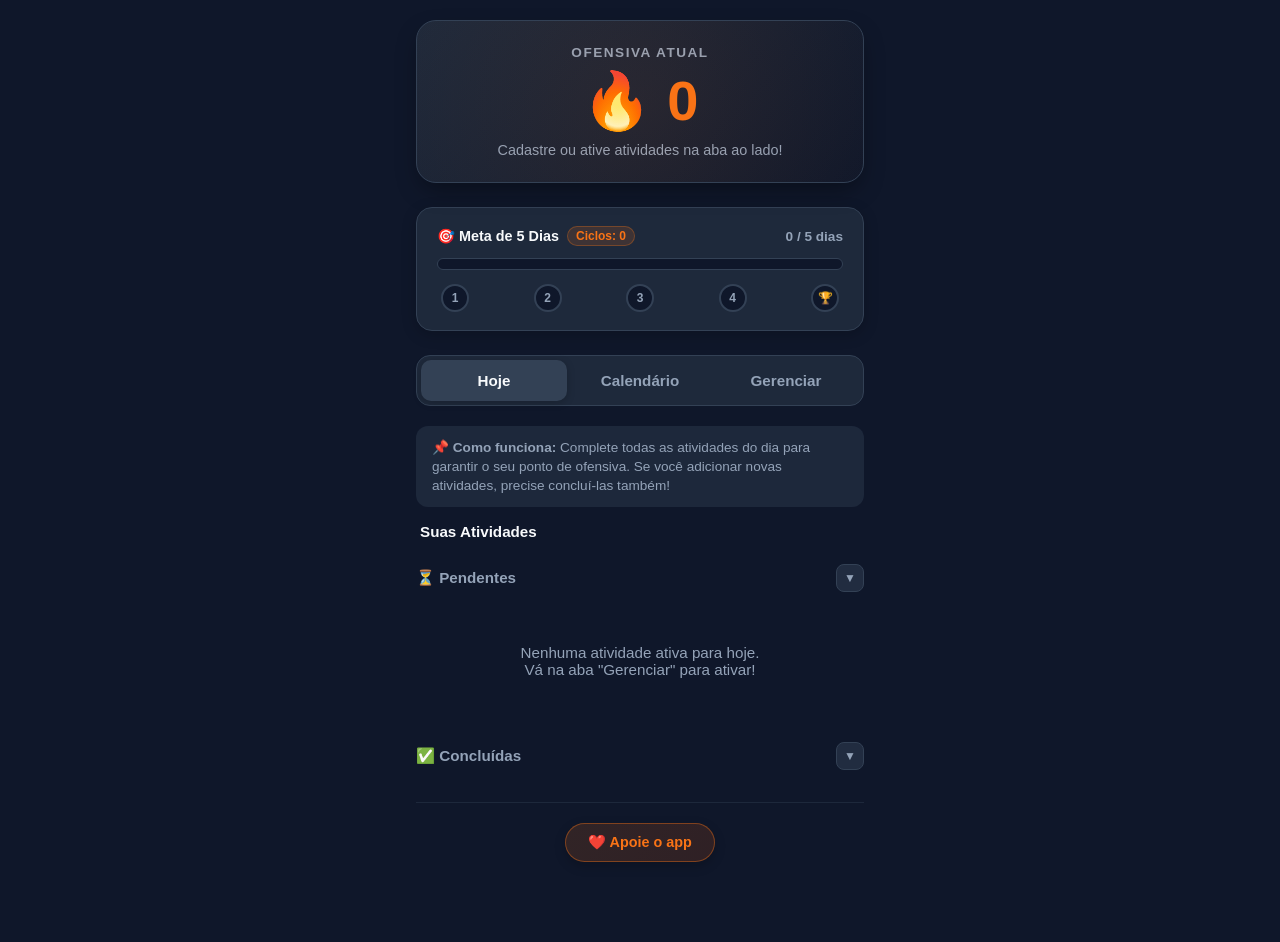
<file: index.html>
<!DOCTYPE html>
<html lang="pt-BR">
<head>
  <meta charset="UTF-8">
  <meta name="viewport" content="width=device-width, initial-scale=1.0, maximum-scale=1.0, user-scalable=no">
  <meta http-equiv="Cache-Control" content="no-cache, no-store, must-revalidate">
  <meta http-equiv="Pragma" content="no-cache">
  <meta http-equiv="Expires" content="0">
  <title>Meu Foco Diário</title>
  <link rel="stylesheet" href="style.css?v=2">
</head>
<body>

  <div class="container">
    <!-- Bloco de Ofensiva -->
    <div class="streak-card">
      <div class="streak-title">Ofensiva Atual</div>
      <div class="streak-count" id="streakCount">🔥 0</div>
      <div class="streak-status" id="streakStatus">Carregando...</div>
    </div>

    <!-- Card de Meta de 5 Dias -->
    <div class="goal-card">
      <div class="goal-header">
        <div class="goal-title-group">
          <span class="goal-title">🎯 Meta de 5 Dias</span>
          <span class="goal-cycles-badge" id="goalCyclesBadge">Ciclos: 0</span>
        </div>
        <span class="goal-count" id="goalCount">0 / 5 dias</span>
      </div>
      <div class="goal-progress-bg">
        <div class="goal-progress-fill" id="goalProgressFill"></div>
      </div>
      <div class="goal-steps">
        <span class="step-dot" id="step1">1</span>
        <span class="step-dot" id="step2">2</span>
        <span class="step-dot" id="step3">3</span>
        <span class="step-dot" id="step4">4</span>
        <span class="step-dot" id="step5">🏆</span>
      </div>
    </div>

    <!-- Navegação por Abas -->
    <div class="nav-tabs">
      <button class="tab-btn active" onclick="switchTab('today')">Hoje</button>
      <button class="tab-btn" onclick="switchTab('calendar')">Calendário</button>
      <button class="tab-btn" onclick="switchTab('manage')">Gerenciar</button>
    </div>

    <!-- Aba 1: Metas de Hoje -->
    <div id="viewToday" class="view active">
      <div class="info-card">
        📌 <strong>Como funciona:</strong> Complete todas as atividades do dia para garantir o seu ponto de ofensiva. Se você adicionar novas atividades, precise concluí-las também!
      </div>
      
      <div class="today-header">
        <span class="today-title">Suas Atividades</span>
        <span class="today-monitor" id="todayMonitor">0/0</span>
      </div>

      <!-- Atividades Pendentes -->
      <div class="section-header collapsible" onclick="togglePendingCollapse()">
        <span>⏳ Pendentes</span>
        <button class="btn-toggle-collapse" id="pendingCollapseBtn" title="Abrir/Fechar Pendentes">▼</button>
      </div>
      <ul id="pendingTaskList" class="task-list collapsible-content"></ul>

      <!-- Atividades Concluídas -->
      <div class="section-header collapsible" onclick="toggleCompletedCollapse()">
        <span>✅ Concluídas</span>
        <button class="btn-toggle-collapse" id="completedCollapseBtn" title="Abrir/Fechar Concluídas">▼</button>
      </div>
      <ul id="completedTaskList" class="task-list collapsible-content"></ul>
    </div>

    <!-- Aba 2: Calendário de Conquistas -->
    <div id="viewCalendar" class="view">
      <div class="info-card">
        📅 <strong>Seu Histórico:</strong> Veja os dias em que você garantiu a sua ofensiva com o símbolo 🔥.
      </div>
      
      <div class="calendar-card">
        <div class="calendar-header">
          <button class="calendar-nav-btn" onclick="changeMonth(-1)">&#10094;</button>
          <div class="calendar-month-title" id="calendarMonthTitle">Mês</div>
          <button class="calendar-nav-btn" onclick="changeMonth(1)">&#10095;</button>
        </div>
        
        <div class="calendar-weekdays">
          <div>Dom</div>
          <div>Seg</div>
          <div>Ter</div>
          <div>Qua</div>
          <div>Qui</div>
          <div>Sex</div>
          <div>Sáb</div>
        </div>
        
        <div class="calendar-grid" id="calendarGrid">
          <!-- Gerado dinamicamente via JS -->
        </div>
      </div>

      <div class="calendar-stats">
        <div class="stat-box">
          <span class="stat-value" id="monthCompletedCount">0</span>
          <span class="stat-label">Dias Concluídos no Mês</span>
        </div>
        <div class="stat-box">
          <span class="stat-value" id="monthSuccessRate">0%</span>
          <span class="stat-label">Taxa de Sucesso</span>
        </div>
      </div>
    </div>

    <!-- Aba 3: Gerenciar Atividades Diárias -->
    <div id="viewManage" class="view">
      <div class="info-card">
        ⚙️ <strong>Atividades Diárias:</strong> Ative ou desative as atividades padrão com o interruptor, ou crie suas próprias tarefas.
      </div>
      
      <!-- Seção: Atividades Sugeridas com Interruptor -->
      <div class="section-header collapsible" onclick="toggleSuggestionsCollapse()">
        <span>⭐ Atividades Sugeridas</span>
        <button class="btn-toggle-collapse" id="collapseBtn" title="Abrir/Fechar Sugestões">▼</button>
      </div>
      <ul id="defaultTaskList" class="task-list collapsible-content">
        <!-- Renderizado pelo JS com interruptor (toggle switch) -->
      </ul>

      <!-- Seção: Atividades Personalizadas -->
      <div class="section-header">➕ Minhas Atividades Diárias (Fixas)</div>
      <div class="add-form">
        <input type="text" id="newMasterInput" placeholder="Nova atividade fixa...">
        <button class="btn-add" onclick="addMasterTask()">+</button>
      </div>
      <ul id="masterTaskList" class="task-list">
        <!-- Renderizado pelo JS -->
      </ul>

      <!-- Seção: Tarefas Pontuais -->
      <div class="section-header">🎯 Atividade Pontual (Só Hoje)</div>
      <div class="add-form">
        <input type="text" id="newTodayInput" placeholder="Adicionar pontual para hoje...">
        <button class="btn-add" onclick="addTodayTask()">+</button>
      </div>
      <ul id="oneOffTaskList" class="task-list">
        <!-- Renderizado pelo JS -->
      </ul>
    </div>

    <!-- Rodapé: Apoie o App -->
    <footer class="app-footer">
      <a href="https://livepix.gg/t3loss" target="_blank" rel="noopener noreferrer" class="support-link">
        ❤️ Apoie o app
      </a>
    </footer>
  </div>

  <!-- Modal de Parabéns -->
  <div id="congratsModal" class="modal-overlay">
    <div class="modal-card">
      <div class="modal-icon">🎉 🏆 🎉</div>
      <h2>META CONCLUÍDA!</h2>
      <p>Você completou <strong>5 dias seguidos</strong> de meta com sucesso!</p>
      <p class="modal-sub">Seu progresso resetou e um novo ciclo de 5 dias começou!</p>
      <button class="btn-modal-close" onclick="closeCongratsModal()">Bora para a próxima! 🚀</button>
    </div>
  </div>

  <script src="script.js?v=2"></script>
</body>
</html>
</file>
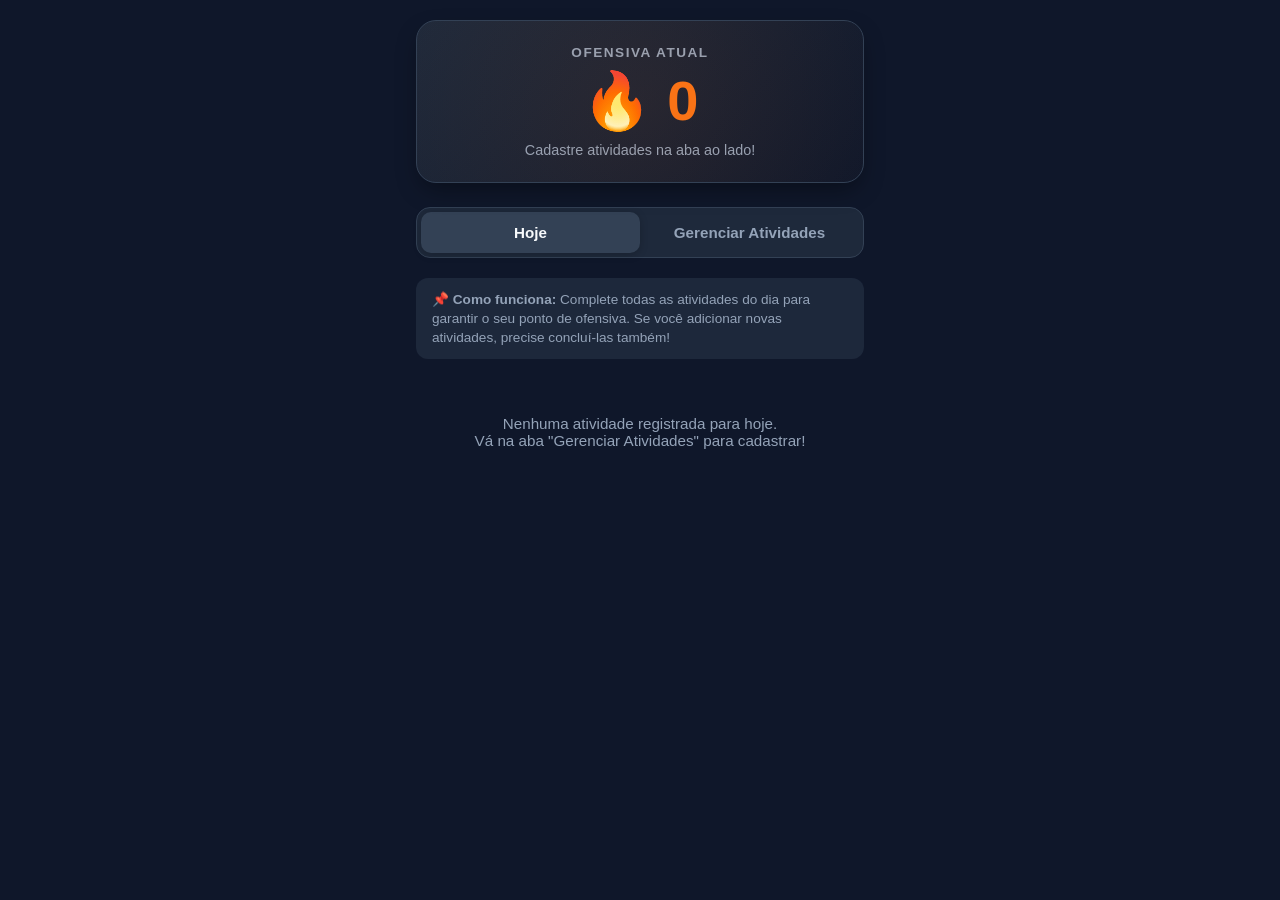
<file: Index.html>
<!DOCTYPE html>
<html lang="pt-BR">
<head>
  <meta charset="UTF-8">
  <meta name="viewport" content="width=device-width, initial-scale=1.0, maximum-scale=1.0, user-scalable=no">
  <title>Meu Foco Diário</title>
  <style>
    :root {
      --bg-color: #0f172a;
      --card-bg: #1e293b;
      --card-border: #334155;
      --accent: #f97316;
      --accent-hover: #ea580c;
      --text-main: #f8fafc;
      --text-muted: #94a3b8;
      --success: #22c55e;
      --danger: #ef4444;
    }

    * {
      box-sizing: border-box;
      font-family: -apple-system, BlinkMacSystemFont, "Segoe UI", Roboto, Helvetica, Arial, sans-serif;
      -webkit-tap-highlight-color: transparent;
    }

    body {
      background-color: var(--bg-color);
      color: var(--text-main);
      margin: 0;
      padding: 0;
      display: flex;
      flex-direction: column;
      min-height: 100vh;
    }

    .container {
      width: 100%;
      max-width: 480px;
      margin: 0 auto;
      padding: 20px 16px 80px 16px;
      flex: 1;
    }

    /* Streak Header */
    .streak-card {
      background: linear-gradient(135deg, #1e293b 0%, #0f172a 100%);
      border: 1px solid var(--card-border);
      border-radius: 20px;
      padding: 24px 20px;
      text-align: center;
      box-shadow: 0 10px 25px -5px rgba(0, 0, 0, 0.4);
      margin-bottom: 24px;
      position: relative;
      overflow: hidden;
    }

    .streak-card::before {
      content: '';
      position: absolute;
      top: -50%;
      left: -50%;
      width: 200%;
      height: 200%;
      background: radial-gradient(circle, rgba(249, 115, 22, 0.08) 0%, transparent 60%);
      pointer-events: none;
    }

    .streak-title {
      font-size: 0.85rem;
      color: var(--text-muted);
      text-transform: uppercase;
      letter-spacing: 1.5px;
      font-weight: 600;
    }

    .streak-count {
      font-size: 3.5rem;
      font-weight: 800;
      color: var(--accent);
      margin: 8px 0;
      display: flex;
      align-items: center;
      justify-content: center;
      gap: 8px;
    }

    .streak-status {
      font-size: 0.9rem;
      color: var(--text-muted);
      margin-top: 4px;
    }

    .streak-status.complete {
      color: var(--success);
      font-weight: 600;
    }

    /* Navigation Tabs */
    .nav-tabs {
      display: flex;
      background: #1e293b;
      padding: 4px;
      border-radius: 14px;
      margin-bottom: 20px;
      border: 1px solid var(--card-border);
    }

    .tab-btn {
      flex: 1;
      padding: 12px;
      border: none;
      background: transparent;
      color: var(--text-muted);
      font-weight: 600;
      font-size: 0.95rem;
      border-radius: 10px;
      cursor: pointer;
      transition: all 0.2s ease;
    }

    .tab-btn.active {
      background: #334155;
      color: var(--text-main);
      box-shadow: 0 2px 8px rgba(0,0,0,0.2);
    }

    /* Views */
    .view {
      display: none;
    }

    .view.active {
      display: block;
    }

    /* Form Styles */
    .add-form {
      display: flex;
      gap: 8px;
      margin-bottom: 20px;
    }

    input[type="text"] {
      flex: 1;
      padding: 14px 16px;
      border-radius: 12px;
      border: 1px solid var(--card-border);
      background: var(--card-bg);
      color: var(--text-main);
      font-size: 1rem;
      outline: none;
      transition: border-color 0.2s;
    }

    input[type="text"]:focus {
      border-color: var(--accent);
    }

    .btn-add {
      background: var(--accent);
      color: white;
      border: none;
      padding: 0 20px;
      border-radius: 12px;
      font-weight: 700;
      font-size: 1.2rem;
      cursor: pointer;
      transition: background 0.2s;
    }

    .btn-add:active {
      background: var(--accent-hover);
    }

    /* List Styles */
    .task-list {
      list-style: none;
      padding: 0;
      margin: 0;
    }

    .task-item {
      background: var(--card-bg);
      border: 1px solid var(--card-border);
      padding: 16px;
      border-radius: 14px;
      margin-bottom: 10px;
      display: flex;
      align-items: center;
      justify-content: space-between;
      gap: 12px;
      transition: transform 0.1s, border-color 0.2s;
    }

    .task-item.done {
      opacity: 0.7;
      border-color: rgba(34, 197, 94, 0.3);
      background: rgba(30, 41, 59, 0.6);
    }

    .checkbox-container {
      display: flex;
      align-items: center;
      cursor: pointer;
      flex: 1;
      gap: 12px;
    }

    .custom-checkbox {
      width: 22px;
      height: 22px;
      border-radius: 6px;
      border: 2px solid var(--card-border);
      display: flex;
      align-items: center;
      justify-content: center;
      transition: all 0.2s;
      flex-shrink: 0;
    }

    .task-item.done .custom-checkbox {
      background: var(--success);
      border-color: var(--success);
    }

    .custom-checkbox::after {
      content: '✓';
      color: white;
      font-size: 14px;
      font-weight: bold;
      display: none;
    }

    .task-item.done .custom-checkbox::after {
      display: block;
    }

    .task-text {
      font-size: 1rem;
      line-height: 1.4;
      word-break: break-word;
    }

    .task-item.done .task-text {
      text-decoration: line-through;
      color: var(--text-muted);
    }

    .btn-delete {
      background: transparent;
      border: none;
      color: var(--danger);
      font-size: 1.2rem;
      padding: 4px 8px;
      cursor: pointer;
      opacity: 0.6;
      transition: opacity 0.2s;
    }

    .btn-delete:hover, .btn-delete:active {
      opacity: 1;
    }

    .empty-state {
      text-align: center;
      padding: 40px 20px;
      color: var(--text-muted);
      font-size: 0.95rem;
    }

    .info-card {
      background: rgba(51, 65, 85, 0.4);
      border-radius: 12px;
      padding: 12px 16px;
      margin-bottom: 16px;
      font-size: 0.85rem;
      color: var(--text-muted);
      line-height: 1.4;
    }
  </style>
</head>
<body>

  <div class="container">
    <!-- Bloco de Ofensiva -->
    <div class="streak-card">
      <div class="streak-title">Ofensiva Atual</div>
      <div class="streak-count" id="streakCount">🔥 0</div>
      <div class="streak-status" id="streakStatus">Carregando...</div>
    </div>

    <!-- Navegação por Abas -->
    <div class="nav-tabs">
      <button class="tab-btn active" onclick="switchTab('today')">Hoje</button>
      <button class="tab-btn" onclick="switchTab('manage')">Gerenciar Atividades</button>
    </div>

    <!-- Aba 1: Metas de Hoje -->
    <div id="viewToday" class="view active">
      <div class="info-card">
        📌 <strong>Como funciona:</strong> Complete todas as atividades do dia para garantir o seu ponto de ofensiva. Se você adicionar novas atividades, precise concluí-las também!
      </div>
      <ul id="todayTaskList" class="task-list"></ul>
    </div>

    <!-- Aba 2: Gerenciar Atividades Diárias -->
    <div id="viewManage" class="view">
      <div class="info-card">
        ⚙️ <strong>Atividades Diárias:</strong> Cadastre aqui as tarefas que devem aparecer todos os dias.
      </div>
      <div class="add-form">
        <input type="text" id="newMasterInput" placeholder="Nova atividade diária...">
        <button class="btn-add" onclick="addMasterTask()">+</button>
      </div>
      <ul id="masterTaskList" class="task-list"></ul>
    </div>
  </div>

  <script>
    // Configuração dos dados no LocalStorage
    let state = JSON.parse(localStorage.getItem('app_foco_state')) || {
      streak: 0,
      lastDate: null,          // Última data em que abriu o app ('YYYY-MM-DD')
      completedTodayDate: null, // Data em que ganhou +1 na ofensiva ('YYYY-MM-DD')
      masterTasks: [],         // Lista fixa de atividades diárias
      todayTasks: []           // [{ id, text, done }] do dia atual
    };

    function saveState() {
      localStorage.setItem('app_foco_state', JSON.stringify(state));
    }

    function getTodayString() {
      const d = new Date();
      return `${d.getFullYear()}-${String(d.getMonth() + 1).padStart(2, '0')}-${String(d.getDate()).padStart(2, '0')}`;
    }

    // Inicialização do dia / Passagem da meia-noite (00:00)
    function initDayCheck() {
      const today = getTodayString();

      // Se for um novo dia (mudou a data)
      if (state.lastDate !== today) {
        if (state.lastDate !== null) {
          // Verifica se o dia anterior foi concluído com sucesso
          // Se não concluiu tudo no dia anterior, zera a ofensiva!
          const allCompletedYesterday = state.todayTasks.length > 0 && state.todayTasks.every(t => t.done);
          if (!allCompletedYesterday && state.completedTodayDate !== state.lastDate) {
            state.streak = 0;
          }
        }

        // Reinicia a lista de tarefas para o novo dia com base no cadastro fixo
        state.todayTasks = state.masterTasks.map(t => ({
          id: t.id,
          text: t.text,
          done: false
        }));

        state.lastDate = today;
        saveState();
      }
    }

    // Atualiza lógica da ofensiva com base na lista de hoje
    function updateStreakLogic() {
      const today = getTodayString();
      const hasTasks = state.todayTasks.length > 0;
      const allDone = hasTasks && state.todayTasks.every(t => t.done);

      if (allDone) {
        // Se concluiu todas e ainda não pontuou hoje
        if (state.completedTodayDate !== today) {
          state.streak += 1;
          state.completedTodayDate = today;
        }
      } else {
        // Se NÃO concluiu todas, mas já tinha pontuado hoje (ex: adicionou nova tarefa)
        if (state.completedTodayDate === today) {
          state.streak = Math.max(0, state.streak - 1);
          state.completedTodayDate = null; // Libera para pontuar novamente assim que terminar a nova
        }
      }

      saveState();
      render();
    }

    // Alternar entre abas
    function switchTab(tabName) {
      document.querySelectorAll('.tab-btn').forEach(btn => btn.classList.remove('active'));
      document.querySelectorAll('.view').forEach(view => view.classList.remove('active'));

      if (tabName === 'today') {
        document.querySelectorAll('.tab-btn')[0].classList.add('active');
        document.getElementById('viewToday').classList.add('active');
      } else {
        document.querySelectorAll('.tab-btn')[1].classList.add('active');
        document.getElementById('viewManage').classList.add('active');
      }
    }

    // AÇÕES: ABA HOJE
    function toggleTodayTask(id) {
      const task = state.todayTasks.find(t => t.id === id);
      if (task) {
        task.done = !task.done;
        updateStreakLogic();
      }
    }

    // AÇÕES: ABA GERENCIAR ATIVIDADES
    function addMasterTask() {
      const input = document.getElementById('newMasterInput');
      const text = input.value.trim();
      if (!text) return;

      const newTask = {
        id: Date.now(),
        text: text
      };

      state.masterTasks.push(newTask);

      // Também adiciona na lista de hoje imediatamente
      state.todayTasks.push({
        id: newTask.id,
        text: newTask.text,
        done: false
      });

      input.value = '';
      updateStreakLogic();
    }

    function deleteMasterTask(id) {
      state.masterTasks = state.masterTasks.filter(t => t.id !== id);
      state.todayTasks = state.todayTasks.filter(t => t.id !== id);
      updateStreakLogic();
    }

    // RENDERIZAÇÃO DA INTERFACE
    function render() {
      // 1. Ofensiva
      document.getElementById('streakCount').innerText = `🔥 ${state.streak}`;
      const streakStatusEl = document.getElementById('streakStatus');

      const hasTasks = state.todayTasks.length > 0;
      const allDone = hasTasks && state.todayTasks.every(t => t.done);

      if (!hasTasks) {
        streakStatusEl.innerText = "Cadastre atividades na aba ao lado!";
        streakStatusEl.className = "streak-status";
      } else if (allDone) {
        streakStatusEl.innerText = "🎉 Todas as metas de hoje concluídas!";
        streakStatusEl.className = "streak-status complete";
      } else {
        const remaining = state.todayTasks.filter(t => !t.done).length;
        streakStatusEl.innerText = `Falta(m) ${remaining} meta(s) para garantir o dia.`;
        streakStatusEl.className = "streak-status";
      }

      // 2. Lista de Hoje
      const todayListEl = document.getElementById('todayTaskList');
      todayListEl.innerHTML = '';

      if (state.todayTasks.length === 0) {
        todayListEl.innerHTML = `<div class="empty-state">Nenhuma atividade registrada para hoje.<br>Vá na aba "Gerenciar Atividades" para cadastrar!</div>`;
      } else {
        state.todayTasks.forEach(task => {
          const li = document.createElement('li');
          li.className = `task-item ${task.done ? 'done' : ''}`;
          li.innerHTML = `
            <div class="checkbox-container" onclick="toggleTodayTask(${task.id})">
              <div class="custom-checkbox"></div>
              <span class="task-text">${escapeHtml(task.text)}</span>
            </div>
          `;
          todayListEl.appendChild(li);
        });
      }

      // 3. Lista de Gerenciamento
      const masterListEl = document.getElementById('masterTaskList');
      masterListEl.innerHTML = '';

      if (state.masterTasks.length === 0) {
        masterListEl.innerHTML = `<div class="empty-state">Sua lista diária está vazia. Adicione uma atividade acima!</div>`;
      } else {
        state.masterTasks.forEach(task => {
          const li = document.createElement('li');
          li.className = 'task-item';
          li.innerHTML = `
            <span class="task-text">${escapeHtml(task.text)}</span>
            <button class="btn-delete" onclick="deleteMasterTask(${task.id})">&times;</button>
          `;
          masterListEl.appendChild(li);
        });
      }
    }

    function escapeHtml(text) {
      const div = document.createElement('div');
      div.innerText = text;
      return div.innerHTML;
    }

    // Inicialização ao carregar a página
    initDayCheck();
    render();
  </script>
</body>
</html>
</file>
<file: style.css>
:root {
  --bg-color: #0f172a;
  --card-bg: #1e293b;
  --card-border: #334155;
  --accent: #f97316;
  --accent-hover: #ea580c;
  --text-main: #f8fafc;
  --text-muted: #94a3b8;
  --success: #22c55e;
  --danger: #ef4444;
}

* {
  box-sizing: border-box;
  font-family: -apple-system, BlinkMacSystemFont, "Segoe UI", Roboto, Helvetica, Arial, sans-serif;
  -webkit-tap-highlight-color: transparent;
}

body {
  background-color: var(--bg-color);
  color: var(--text-main);
  margin: 0;
  padding: 0;
  display: flex;
  flex-direction: column;
  min-height: 100vh;
}

.container {
  width: 100%;
  max-width: 480px;
  margin: 0 auto;
  padding: 20px 16px 80px 16px;
  flex: 1;
}

/* Streak Header */
.streak-card {
  background: linear-gradient(135deg, #1e293b 0%, #0f172a 100%);
  border: 1px solid var(--card-border);
  border-radius: 20px;
  padding: 24px 20px;
  text-align: center;
  box-shadow: 0 10px 25px -5px rgba(0, 0, 0, 0.4);
  margin-bottom: 24px;
  position: relative;
  overflow: hidden;
}

.streak-card::before {
  content: '';
  position: absolute;
  top: -50%;
  left: -50%;
  width: 200%;
  height: 200%;
  background: radial-gradient(circle, rgba(249, 115, 22, 0.08) 0%, transparent 60%);
  pointer-events: none;
}

.streak-title {
  font-size: 0.85rem;
  color: var(--text-muted);
  text-transform: uppercase;
  letter-spacing: 1.5px;
  font-weight: 600;
}

.streak-count {
  font-size: 3.5rem;
  font-weight: 800;
  color: var(--accent);
  margin: 8px 0;
  display: flex;
  align-items: center;
  justify-content: center;
  gap: 8px;
}

.streak-status {
  font-size: 0.9rem;
  color: var(--text-muted);
  margin-top: 4px;
}

.streak-status.complete {
  color: var(--success);
  font-weight: 600;
}

/* Goal Progress Card */
.goal-card {
  background: var(--card-bg);
  border: 1px solid var(--card-border);
  border-radius: 16px;
  padding: 18px 20px;
  margin-bottom: 24px;
  box-shadow: 0 4px 15px rgba(0, 0, 0, 0.2);
}

.goal-header {
  display: flex;
  justify-content: space-between;
  align-items: center;
  margin-bottom: 12px;
}

.goal-title-group {
  display: flex;
  align-items: center;
  gap: 8px;
}

.goal-title {
  font-size: 0.9rem;
  font-weight: 700;
  color: var(--text-main);
}

.goal-cycles-badge {
  background: rgba(249, 115, 22, 0.15);
  border: 1px solid rgba(249, 115, 22, 0.3);
  color: var(--accent);
  padding: 2px 8px;
  border-radius: 12px;
  font-size: 0.75rem;
  font-weight: 600;
}

.goal-count {
  font-size: 0.85rem;
  font-weight: 600;
  color: var(--text-muted);
}

.goal-progress-bg {
  width: 100%;
  height: 12px;
  background: #0f172a;
  border-radius: 10px;
  overflow: hidden;
  border: 1px solid var(--card-border);
  position: relative;
  margin-bottom: 14px;
}

.goal-progress-fill {
  height: 100%;
  width: 0%;
  background: linear-gradient(90deg, #f97316 0%, #22c55e 100%);
  border-radius: 10px;
  transition: width 0.4s ease;
  box-shadow: 0 0 10px rgba(34, 197, 94, 0.4);
}

.goal-steps {
  display: flex;
  justify-content: space-between;
  align-items: center;
  padding: 0 4px;
}

.step-dot {
  width: 28px;
  height: 28px;
  border-radius: 50%;
  background: #0f172a;
  border: 2px solid var(--card-border);
  color: var(--text-muted);
  font-size: 0.75rem;
  font-weight: 700;
  display: flex;
  align-items: center;
  justify-content: center;
  transition: all 0.3s ease;
}

.step-dot.active {
  background: var(--accent);
  border-color: var(--accent);
  color: #ffffff;
  box-shadow: 0 0 8px rgba(249, 115, 22, 0.5);
}

.step-dot.completed {
  background: var(--success);
  border-color: var(--success);
  color: #ffffff;
  box-shadow: 0 0 8px rgba(34, 197, 94, 0.5);
}

/* Modal de Parabéns */
.modal-overlay {
  position: fixed;
  top: 0;
  left: 0;
  right: 0;
  bottom: 0;
  background: rgba(15, 23, 42, 0.85);
  backdrop-filter: blur(8px);
  display: flex;
  align-items: center;
  justify-content: center;
  z-index: 1000;
  padding: 20px;
  opacity: 0;
  pointer-events: none;
  transition: opacity 0.3s ease;
}

.modal-overlay.active {
  opacity: 1;
  pointer-events: auto;
}

.modal-card {
  background: #1e293b;
  border: 2px solid var(--accent);
  border-radius: 24px;
  padding: 32px 24px;
  text-align: center;
  max-width: 360px;
  width: 100%;
  box-shadow: 0 20px 40px rgba(0, 0, 0, 0.6), 0 0 30px rgba(249, 115, 22, 0.3);
  transform: scale(0.85);
  transition: transform 0.3s ease;
}

.modal-overlay.active .modal-card {
  transform: scale(1);
}

.modal-icon {
  font-size: 3.5rem;
  margin-bottom: 12px;
  animation: bounce 1s infinite alternate ease-in-out;
}

@keyframes bounce {
  from { transform: translateY(0); }
  to { transform: translateY(-10px); }
}

.modal-card h2 {
  margin: 0 0 10px 0;
  color: var(--text-main);
  font-size: 1.6rem;
  font-weight: 800;
}

.modal-card p {
  color: var(--text-muted);
  font-size: 0.95rem;
  line-height: 1.5;
  margin: 0 0 8px 0;
}

.modal-sub {
  font-size: 0.85rem !important;
  color: var(--accent) !important;
  font-weight: 600;
  margin-bottom: 24px !important;
}

.btn-modal-close {
  background: linear-gradient(135deg, #f97316 0%, #ea580c 100%);
  color: white;
  border: none;
  padding: 14px 28px;
  border-radius: 14px;
  font-weight: 700;
  font-size: 1rem;
  cursor: pointer;
  width: 100%;
  box-shadow: 0 4px 15px rgba(249, 115, 22, 0.4);
  transition: transform 0.1s, box-shadow 0.2s;
}

.btn-modal-close:active {
  transform: scale(0.98);
}

/* Navigation Tabs */
.nav-tabs {
  display: flex;
  background: #1e293b;
  padding: 4px;
  border-radius: 14px;
  margin-bottom: 20px;
  border: 1px solid var(--card-border);
}

.tab-btn {
  flex: 1;
  padding: 12px;
  border: none;
  background: transparent;
  color: var(--text-muted);
  font-weight: 600;
  font-size: 0.95rem;
  border-radius: 10px;
  cursor: pointer;
  transition: all 0.2s ease;
}

.tab-btn.active {
  background: #334155;
  color: var(--text-main);
  box-shadow: 0 2px 8px rgba(0,0,0,0.2);
}

/* Views */
.view {
  display: none;
}

.view.active {
  display: block;
}

/* Today Header */
.today-header {
  display: flex;
  justify-content: space-between;
  align-items: center;
  margin: 16px 0 12px 0;
  padding: 0 4px;
}

.today-title {
  font-size: 0.95rem;
  font-weight: 700;
  color: var(--text-main);
}

.today-monitor {
  background: rgba(249, 115, 22, 0.15);
  border: 1px solid rgba(249, 115, 22, 0.3);
  color: var(--accent);
  padding: 4px 10px;
  border-radius: 12px;
  font-size: 0.8rem;
  font-weight: 700;
  transition: all 0.3s ease;
}

.today-monitor.complete {
  background: rgba(34, 197, 94, 0.15);
  border-color: rgba(34, 197, 94, 0.3);
  color: var(--success);
}

/* Calendar Styling */
.calendar-card {
  background: var(--card-bg);
  border: 1px solid var(--card-border);
  border-radius: 20px;
  padding: 20px 16px;
  margin-bottom: 20px;
  box-shadow: 0 10px 25px -5px rgba(0, 0, 0, 0.4);
}

.calendar-header {
  display: flex;
  justify-content: space-between;
  align-items: center;
  margin-bottom: 16px;
}

.calendar-month-title {
  font-size: 1.1rem;
  font-weight: 700;
  color: var(--text-main);
  text-transform: capitalize;
}

.calendar-nav-btn {
  background: #334155;
  border: 1px solid var(--card-border);
  color: var(--text-main);
  width: 34px;
  height: 34px;
  border-radius: 10px;
  display: flex;
  align-items: center;
  justify-content: center;
  cursor: pointer;
  font-size: 0.9rem;
  transition: all 0.2s ease;
}

.calendar-nav-btn:hover {
  background: var(--accent);
  border-color: var(--accent);
}

.calendar-weekdays {
  display: grid;
  grid-template-columns: repeat(7, 1fr);
  text-align: center;
  font-size: 0.8rem;
  font-weight: 600;
  color: var(--text-muted);
  margin-bottom: 10px;
}

.calendar-grid {
  display: grid;
  grid-template-columns: repeat(7, 1fr);
  gap: 6px;
}

.calendar-day {
  aspect-ratio: 1;
  border-radius: 12px;
  background: #0f172a;
  border: 1px solid var(--card-border);
  display: flex;
  flex-direction: column;
  align-items: center;
  justify-content: center;
  font-size: 0.85rem;
  font-weight: 600;
  color: var(--text-muted);
  position: relative;
  transition: all 0.2s ease;
}

.calendar-day.empty {
  background: transparent;
  border: none;
}

.calendar-day.today {
  border: 2px solid var(--accent);
  color: var(--text-main);
  font-weight: 800;
}

.calendar-day.completed {
  background: rgba(34, 197, 94, 0.2);
  border-color: var(--success);
  color: #ffffff;
}

.calendar-day.completed::after {
  content: '🔥';
  font-size: 0.65rem;
  position: absolute;
  bottom: 2px;
}

/* Calendar Stats */
.calendar-stats {
  display: grid;
  grid-template-columns: 1fr 1fr;
  gap: 12px;
  margin-bottom: 20px;
}

.stat-box {
  background: var(--card-bg);
  border: 1px solid var(--card-border);
  border-radius: 16px;
  padding: 16px;
  text-align: center;
}

.stat-value {
  display: block;
  font-size: 1.5rem;
  font-weight: 800;
  color: var(--accent);
  margin-bottom: 4px;
}

.stat-label {
  font-size: 0.75rem;
  color: var(--text-muted);
  font-weight: 600;
}

/* Section Header */
.section-header {
  font-size: 0.95rem;
  font-weight: 600;
  color: var(--text-muted);
  margin: 24px 0 12px 0;
  display: flex;
  align-items: center;
  justify-content: space-between;
  gap: 8px;
}

.section-header.collapsible {
  cursor: pointer;
  user-select: none;
}

.btn-toggle-collapse {
  background: rgba(51, 65, 85, 0.5);
  border: 1px solid var(--card-border);
  color: var(--text-muted);
  border-radius: 8px;
  width: 28px;
  height: 28px;
  display: flex;
  align-items: center;
  justify-content: center;
  font-size: 0.75rem;
  transition: transform 0.2s ease, background 0.2s;
  cursor: pointer;
}

.section-header.collapsible:hover .btn-toggle-collapse {
  background: var(--card-border);
  color: var(--text-main);
}

.btn-toggle-collapse.collapsed {
  transform: rotate(-90deg);
}

.collapsible-content.collapsed {
  display: none;
}


/* Toggle Switch (Interruptor) */
.switch {
  position: relative;
  display: inline-block;
  width: 46px;
  height: 26px;
  flex-shrink: 0;
}

.switch input {
  opacity: 0;
  width: 0;
  height: 0;
}

.slider {
  position: absolute;
  cursor: pointer;
  top: 0;
  left: 0;
  right: 0;
  bottom: 0;
  background-color: #334155;
  transition: 0.3s ease;
  border-radius: 26px;
  border: 1px solid var(--card-border);
}

.slider:before {
  position: absolute;
  content: "";
  height: 18px;
  width: 18px;
  left: 3px;
  bottom: 3px;
  background-color: var(--text-muted);
  transition: 0.3s ease;
  border-radius: 50%;
}

input:checked + .slider {
  background-color: var(--accent);
  border-color: var(--accent);
}

input:checked + .slider:before {
  transform: translateX(20px);
  background-color: #ffffff;
  box-shadow: 0 2px 5px rgba(0, 0, 0, 0.3);
}

/* Form Styles */
.add-form {
  display: flex;
  gap: 8px;
  margin-bottom: 20px;
}

input[type="text"] {
  flex: 1;
  padding: 14px 16px;
  border-radius: 12px;
  border: 1px solid var(--card-border);
  background: var(--card-bg);
  color: var(--text-main);
  font-size: 1rem;
  outline: none;
  transition: border-color 0.2s;
}

input[type="text"]:focus {
  border-color: var(--accent);
}

.btn-add {
  background: var(--accent);
  color: white;
  border: none;
  padding: 0 20px;
  border-radius: 12px;
  font-weight: 700;
  font-size: 1.2rem;
  cursor: pointer;
  transition: background 0.2s;
}

.btn-add:active {
  background: var(--accent-hover);
}

/* List Styles */
.task-list {
  list-style: none;
  padding: 0;
  margin: 0;
}

.task-item {
  background: var(--card-bg);
  border: 1px solid var(--card-border);
  padding: 16px;
  border-radius: 14px;
  margin-bottom: 10px;
  display: flex;
  align-items: center;
  justify-content: space-between;
  gap: 12px;
  transition: transform 0.1s, border-color 0.2s, opacity 0.2s;
}

.task-item.done {
  opacity: 0.7;
  border-color: rgba(34, 197, 94, 0.3);
  background: rgba(30, 41, 59, 0.6);
}

.task-item.inactive {
  opacity: 0.5;
  border-style: dashed;
}

.checkbox-container {
  display: flex;
  align-items: center;
  cursor: pointer;
  flex: 1;
  gap: 12px;
}

.custom-checkbox {
  width: 22px;
  height: 22px;
  border-radius: 6px;
  border: 2px solid var(--card-border);
  display: flex;
  align-items: center;
  justify-content: center;
  transition: all 0.2s;
  flex-shrink: 0;
}

.task-item.done .custom-checkbox {
  background: var(--success);
  border-color: var(--success);
}

.custom-checkbox::after {
  content: '✓';
  color: white;
  font-size: 14px;
  font-weight: bold;
  display: none;
}

.task-item.done .custom-checkbox::after {
  display: block;
}

.task-text {
  font-size: 1rem;
  line-height: 1.4;
  word-break: break-word;
}

.task-item.done .task-text {
  text-decoration: line-through;
  color: var(--text-muted);
}

.btn-delete {
  background: transparent;
  border: none;
  color: var(--danger);
  font-size: 1.2rem;
  padding: 4px 8px;
  cursor: pointer;
  opacity: 0.6;
  transition: opacity 0.2s;
}

.btn-delete:hover, .btn-delete:active {
  opacity: 1;
}

.empty-state {
  text-align: center;
  padding: 40px 20px;
  color: var(--text-muted);
  font-size: 0.95rem;
}

.badge-one-off {
  font-size: 0.65rem;
  background: rgba(249, 115, 22, 0.15);
  border: 1px solid rgba(249, 115, 22, 0.3);
  color: var(--accent);
  padding: 2px 6px;
  border-radius: 8px;
  margin-left: 6px;
  vertical-align: middle;
  font-weight: 700;
  text-transform: uppercase;
}

.info-card {
  background: rgba(51, 65, 85, 0.4);
  border-radius: 12px;
  padding: 12px 16px;
  margin-bottom: 16px;
  font-size: 0.85rem;
  color: var(--text-muted);
  line-height: 1.4;
}

/* App Footer / Apoie o App */
.app-footer {
  text-align: center;
  margin-top: 32px;
  padding-top: 20px;
  border-top: 1px solid rgba(51, 65, 85, 0.4);
}

.support-link {
  display: inline-flex;
  align-items: center;
  gap: 8px;
  background: linear-gradient(135deg, rgba(249, 115, 22, 0.15) 0%, rgba(234, 88, 12, 0.15) 100%);
  border: 1px solid rgba(249, 115, 22, 0.4);
  color: var(--accent);
  text-decoration: none;
  font-weight: 700;
  font-size: 0.9rem;
  padding: 10px 22px;
  border-radius: 20px;
  transition: all 0.25 ease;
  box-shadow: 0 4px 12px rgba(0, 0, 0, 0.2);
}

.support-link:hover, .support-link:active {
  background: var(--accent);
  color: #ffffff;
  border-color: var(--accent);
  box-shadow: 0 4px 18px rgba(249, 115, 22, 0.45);
  transform: translateY(-2px);
}
</file>
